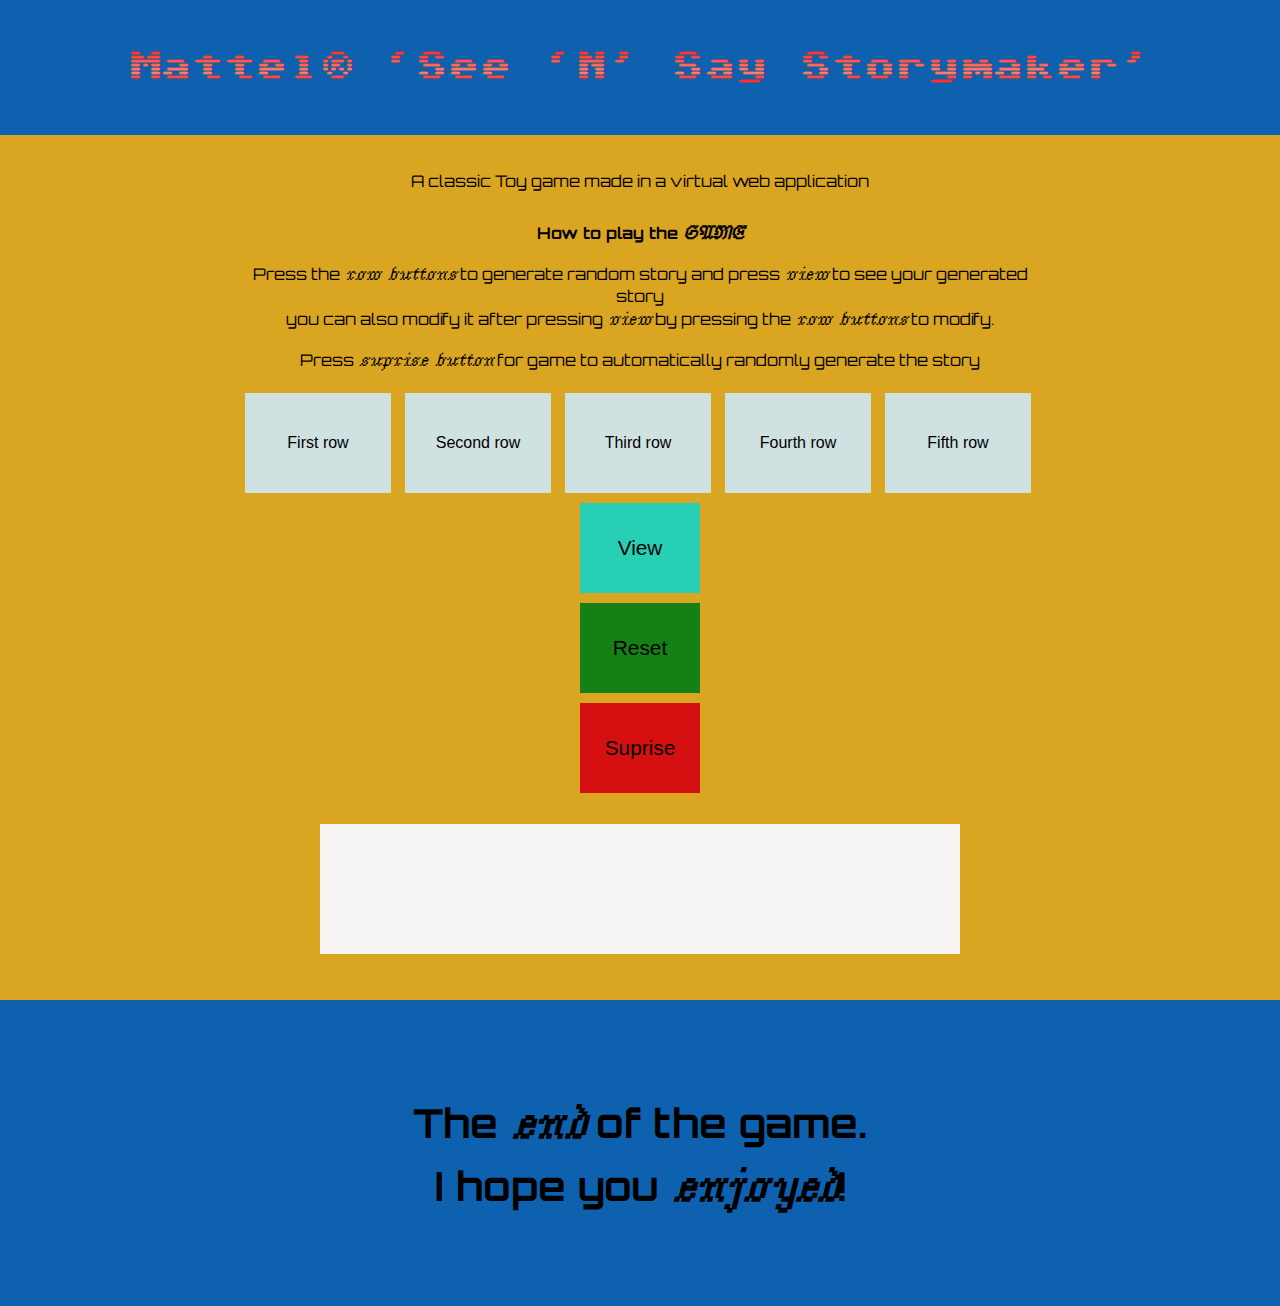
<file: Assignment1/index.html>
<!DOCTYPE html>
<html lang="en">
<head>
    <meta charset="UTF-8">
    <meta name="viewport" content="width=device-width, initial-scale=1.0">
    <title>Classic Virtual Game</title>
    <link rel="stylesheet" href="css/style.css">
    <script src="js/assign-1.js" defer></script>
    <!-- google fonts  -->
    <link rel="preconnect" href="https://fonts.googleapis.com">
    <link rel="preconnect" href="https://fonts.gstatic.com" crossorigin>
    <link href="https://fonts.googleapis.com/css2?family=Jacquarda+Bastarda+9&family=Orbitron:wght@400..900&family=Sixtyfour+Convergence&display=swap" rel="stylesheet">
</head>
<body>
    <header>
        <!-- this is the header that shows the title and a brief description -->
        <h1>Mattel® ‘See ‘N’ Say Storymaker’</h1>
    </header>
    <main>
        <p>A classic Toy game made in a virtual web application</p>
        <!-- this section will be for just the words/phrases to choose from -->
        <section id="game-storyMaker">
            <h2>How to play the <em>GAME</em></h2>
            <p>Press the <em>row buttons</em> to generate random story and press <em>view</em> to see your generated story <br> you can also modify it after pressing <em>view</em> by pressing the <em>row buttons</em> to modify. </p>
            <p>Press <em>suprise button</em> for game to automatically randomly generate the story</p>
            <!-- i added buttons as from the game -->
            <button id="button1">First row</button>
            <button id="button2">Second row</button>
            <button id="button3">Third row</button>
            <button id="button4">Fourth row</button>
            <button id="button5">Fifth row</button>
        </section>
        <!-- this part will be only for the buttons at the bottom -->
            <button class="start">View</button> <!-- this button is to view the game ( what user chose from the game-story section), will generate based on wht user has clicked-->
            <button class="reset">Reset</button> <!-- this button will let the user reset as play again-->
            <button class="suprise">Suprise</button> <!-- this button will be able to suprise(as from the game reference) to generate random story without user pressing on the game-story section-->
       
        <p class="story"></p>
    </main>
    <footer>
        <h3>The <em>end</em> of the game. <br> I hope you <em>enjoyed</em>!</h3>
    </footer>
    
</body>
</html>
</file>
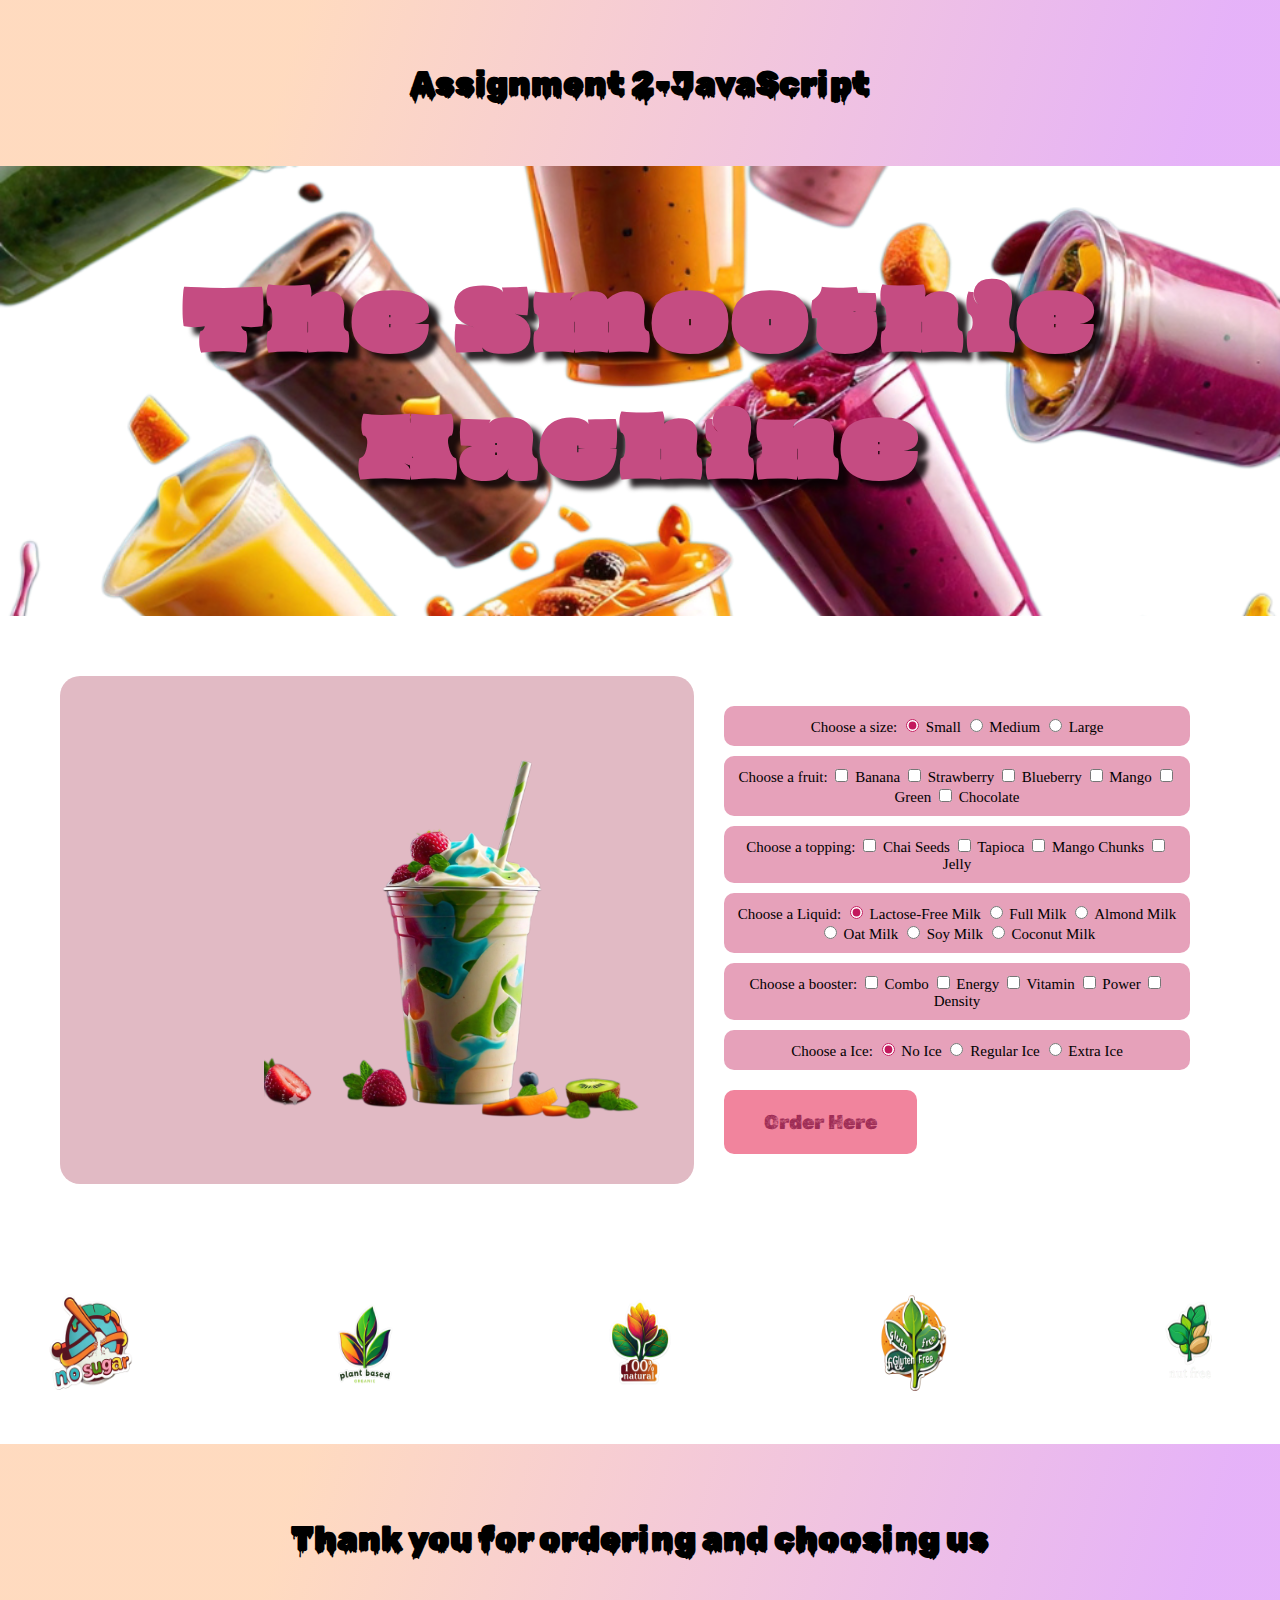
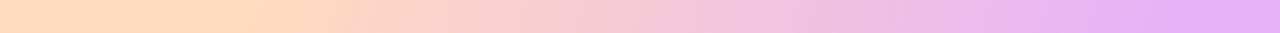
<file: Assignment2/index.html>
<!DOCTYPE html>
<html lang="en">
<head>
    <meta charset="UTF-8">
    <meta name="viewport" content="width=device-width, initial-scale=1.0">
    <title>The Smoothie Machine</title>
    <link rel="stylesheet" href="css/style.css">
    <script src="js/assign-2.js" defer></script>

    <!-- google fonts -->
    <link rel="preconnect" href="https://fonts.googleapis.com">
    <link rel="preconnect" href="https://fonts.gstatic.com" crossorigin>
    <link href="https://fonts.googleapis.com/css2?family=Jolly+Lodger&family=Lacquer&family=Oi&family=Permanent+Marker&family=Rubik+Dirt&family=Rubik+Wet+Paint&display=swap" rel="stylesheet">
</head>
<body>
    <header>
        <!-- will add a header  -->
        <h3>Assignment 2-JavaScript</h3>
    </header>
    <main>
        <!-- will add a main section with a smoothie machine -->
        <div class="masthead"> 
            <h1>The Smoothie Machine</h1>
        </div>

    <!-- adding two sections left for the output and right for the form -->
    <section class="container" >
        <!-- left side  -->
        <div class="left-side" id="output-side">
            <p id="smoothie-order"></p>
            <!-- smoothie image be on this side -->
            <img src="imgs/smoothe1.png" alt="smoothie-image">
        </div>

        <!-- right side -->
        <div class="right-side" id="right-side">
            <!-- adding form -->
            <form id="smoothie-form">
                <div id="chosen-size">
                <label>Choose a size:</label>
                <input type="radio" id="size" name="size" value="small" checked> 
                <label for="size"> Small</label>
                <input type="radio" id="size" name="size" value="medium"> 
                <label for="size"> Medium</label>
                <input type="radio" id="size" name="size" value="large"> 
                <label for="size"> Large</label>
                </div>
                <div id="chosen-fruit">
                    <label>Choose a fruit:</label>
                    <input type="checkbox" id="fruit" name="fruit" value="banana">
                    <label for="banana"> Banana</label>
                    <input type="checkbox" id="fruit" name="fruit" value="strawberry">
                    <label for="strawberry"> Strawberry</label>
                    <input type="checkbox" id="fruit" name="fruit" value="blueberry">
                    <label for="blueberry"> Blueberry</label>
                    <input type="checkbox" id="fruit" name="fruit" value="mango"> 
                    <label for="fruits"> Mango</label>
                    <input type="checkbox" id="fruit" name="fruit" value="green"> 
                    <label for="fruits"> Green</label>
                    <input type="checkbox" id="fruit" name="fruit" value="chocolate"> 
                    <label for="fruits"> Chocolate</label>
                </div>
                <div id="chosen-topping">
                    <label>Choose a topping:</label>
                    <input type="checkbox" id="topping" name="topping" value="chai-seeds"> 
                    <label for="topping">Chai Seeds</label>
                    <input type="checkbox" id="topping" name="topping" value="tapioca"> 
                    <label for="topping">Tapioca</label>
                    <input type="checkbox" id="topping" name="topping" value="mango-chunks"> 
                    <label for="topping">Mango Chunks</label>
                    <input type="checkbox" id="topping" name="topping" value="grass-jelly"> 
                    <label for="topping">Jelly</label>
                </div>
                <div class="chosen-Liquid">
                    <label>Choose a Liquid:</label>
                    <input type="radio" id="liquid" name="liquid" value="lactose-free milk" checked> 
                    <label for="liquid">Lactose-Free Milk</label>
                    <input type="radio" id="liquid" name="liquid" value="full-milk"> 
                    <label for="liquid">Full Milk</label>
                    <input type="radio" id="liquid" name="liquid" value="almond-milk"> 
                    <label for="liquid">Almond Milk</label>
                    <input type="radio" id="liquid" name="liquid" value="oat-milk"> 
                    <label for="liquid">Oat Milk</label>
                    <input type="radio" id="liquid" name="liquid" value="soy-milk"> 
                    <label for="liquid">Soy Milk</label>
                    <input type="radio" id="liquid" name="liquid" value="coconut-milk"> 
                    <label for="liquid">Coconut Milk</label>
                </div>
                <div class="chosen-booster">
                    <label>Choose a booster:</label>
                    <input type="checkbox" id="booster" name="booster" value="Combo"> 
                    <label for="booster">Combo </label>
                    <input type="checkbox" id="booster" name="booster" value="Energy"> 
                    <label for="booster">Energy</label>
                    <input type="checkbox" id="booster" name="booster" value="Vitamin">
                    <label for="booster">Vitamin</label>
                    <input type="checkbox" id="booster" name="booster" value="Power">
                    <label for="booster">Power</label>
                    <input type="checkbox" id="booster" name="booster" value="Density">
                    <label for="booster">Density</label>
                </div>
                <div class="chosen-Ice">
                    <label>Choose a Ice:</label>
                    <input type="radio" id="ice" name="ice" value="no" checked> 
                    <label for="ice">No Ice</label>
                    <input type="radio" id="ice" name="ice" value="regular"> 
                    <label for="ice">Regular Ice</label>
                    <input type="radio" id="ice" name="ice" value="extra"> 
                    <label for="ice">Extra Ice</label>
                </div>
                <button type="button" id="order">Order Here</button>
            </form>
        </div>
    </section>

    <section id="product-icons">
          <img src="imgs/nosugar_processed.png" alt="No-Sugar">
          <img src="imgs/plantbased_processed.png" alt="Plant-Based">
          <img src="imgs/natural_processed.png" alt="Organic">
          <img src="imgs/glutenfree_processed.png" alt="Gluten-Free">
          <img src="imgs/nutfree_processed.png" alt="Nut-Free">
    </section>
    </main>
    <footer>
        <!-- will add a footer info -->
        <h4>Thank you for ordering and choosing us</h4>
    </footer>
    
</body>
</html>
</file>
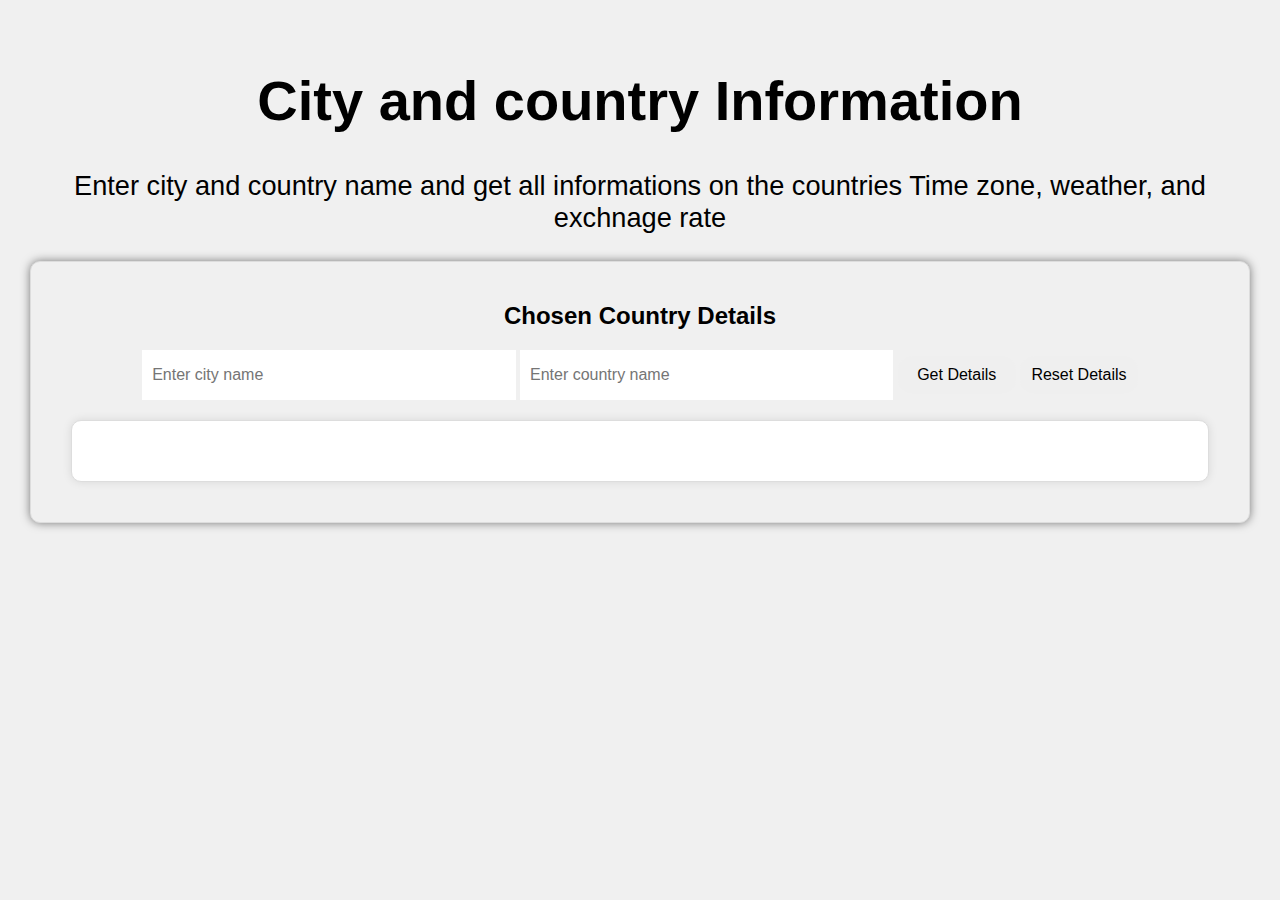
<file: Assignmnet3/index.html>
<!DOCTYPE html>
<html lang="en">
<head>
    <meta charset="UTF-8">
    <meta name="viewport" content="width=device-width, initial-scale=1.0">
    <title>Global Country Information</title>
    <link rel="stylesheet" href="css/style.css">
    <script src="js/countryInfo.js" defer></script>

</head>
<body>
    <h1>City and country Information</h1>
    <!--Reaserch want to do: API's of TimeZone,weather, and The place Exchnage Rates: 
        Google Maps Time Zone API, OpenWeather API, ExchangeRate-API
        I want user to be able to enter a countries name and will provide all details from the API of the Countries 
        the countries details: API for - Time zone details, weather details, and currency exchange rate details
    -->
    <p>Enter city and country name and get all informations on the countries Time zone,  weather, and exchnage rate</p>
   <div id="country-info">
    
        <h2>Chosen Country Details</h2>
        <input type="text" id="city" name="city" placeholder="Enter city name">
        <input type="text" id="country" name="country" placeholder="Enter country name">
        <button type="button" id="searchBtn">Get Details</button>
        <button type="button" id="resetBtn">Reset Details</button>
        <div id="resultsDetail"></div>
   
    </div>
    
</body>
</html>
</file>
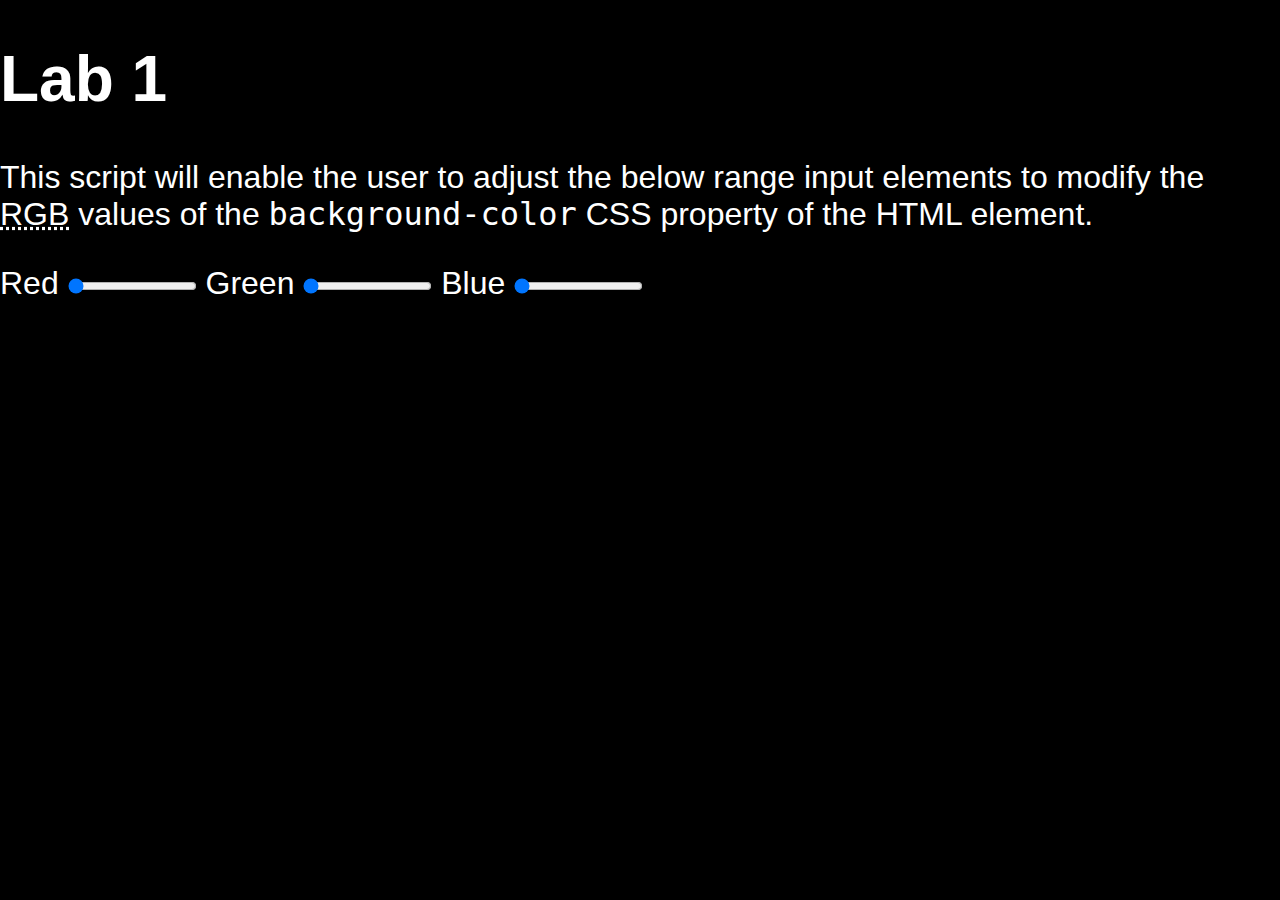
<file: lab-2/index.html>
<!DOCTYPE html>
<html lang="en">
<head>
	<meta charset="utf-8" />
	<title>Lab 5 | COMP1073 Client-Side JavaScript</title>
	<link href="css/normalize.css" rel="stylesheet" />
	<link href="css/styles.css" rel="stylesheet" />
	<script src="js/page-color-changer.js" defer></script>
</head>
<body>
	<h1>Lab 1</h1>
	<p>This script will enable the user to adjust the below range input elements to modify the <abbr title="Red, Green, Blue">RGB</abbr> values of the <code>background-color</code> CSS property of the HTML element.</p>
	<label for="red">Red</label>
	<input id="red" type="range" min="0" max="255" value="0" />
	<label for="green">Green</label>
	<input id="green" type="range" min="0" max="255" value="0" />
	<label for="blue">Blue</label>
	<input id="blue" type="range" min="0" max="255" value="0" />
</body>
</html>
</file>
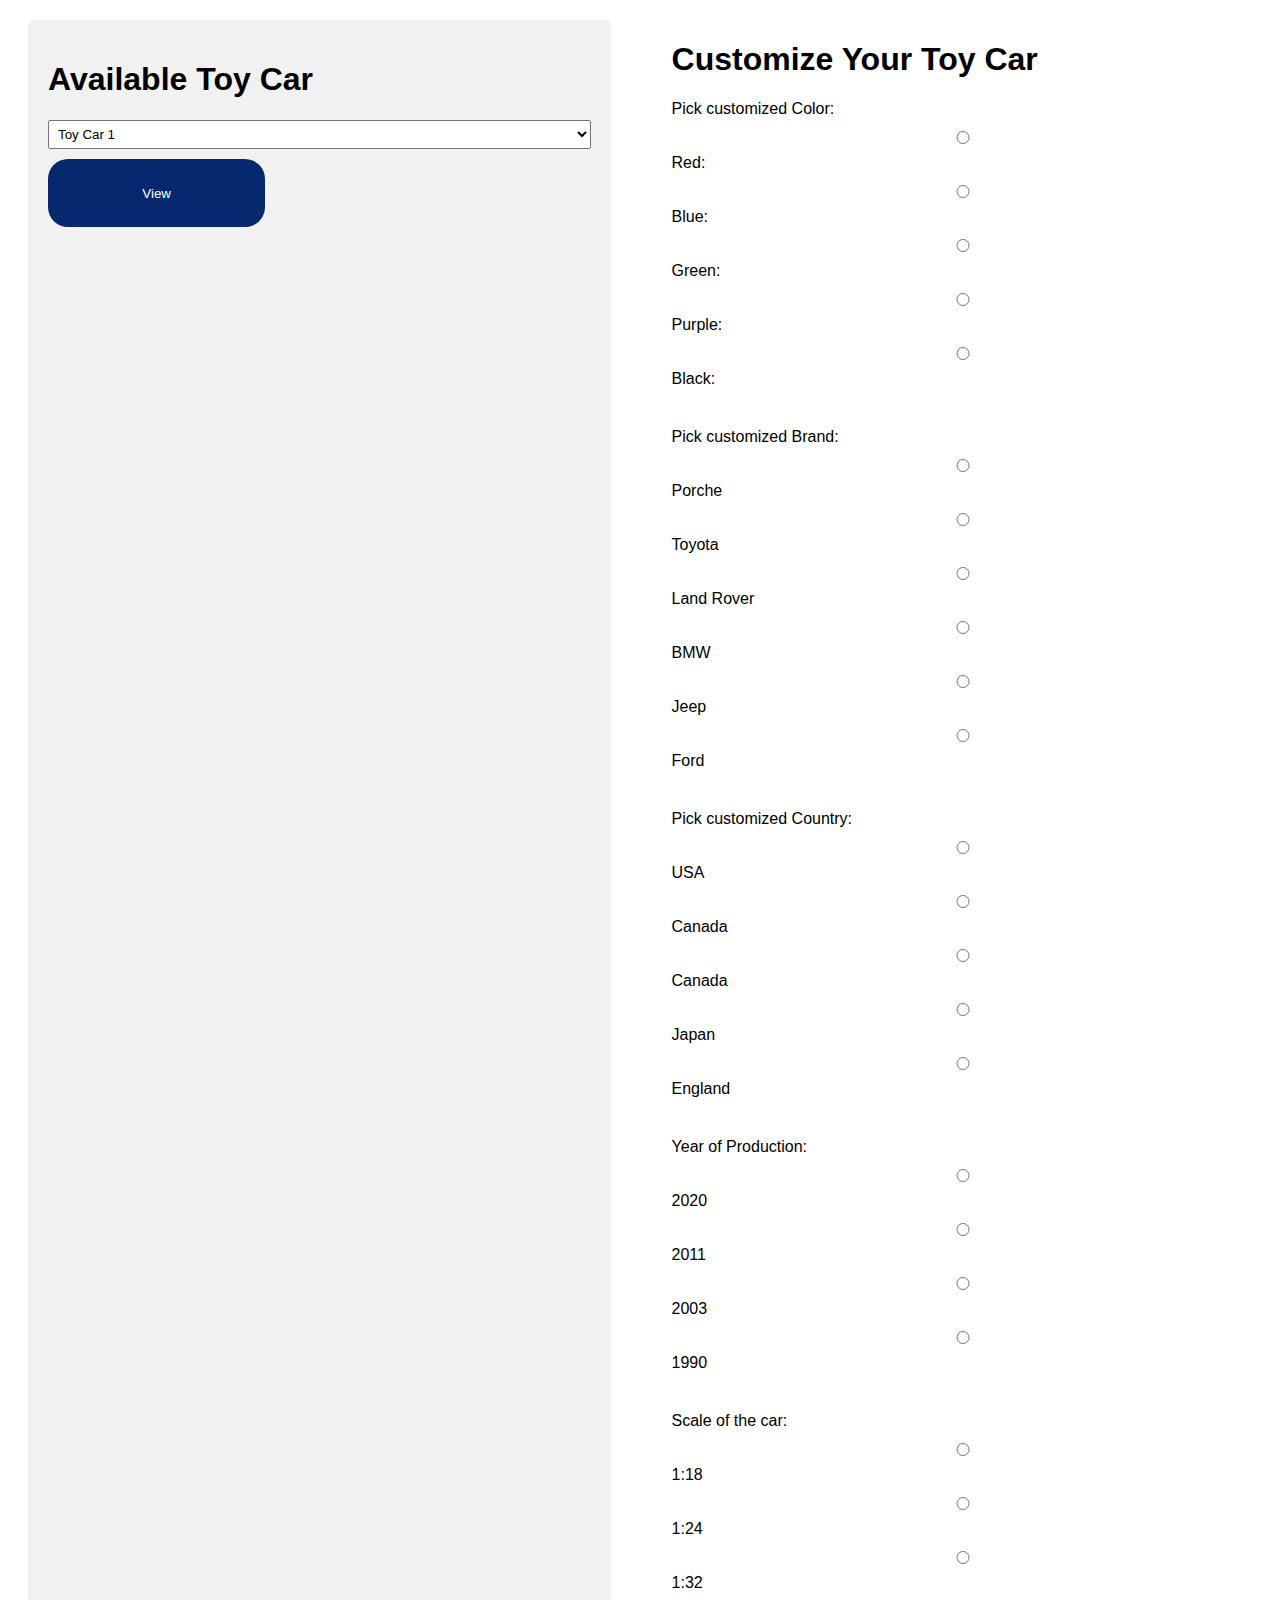
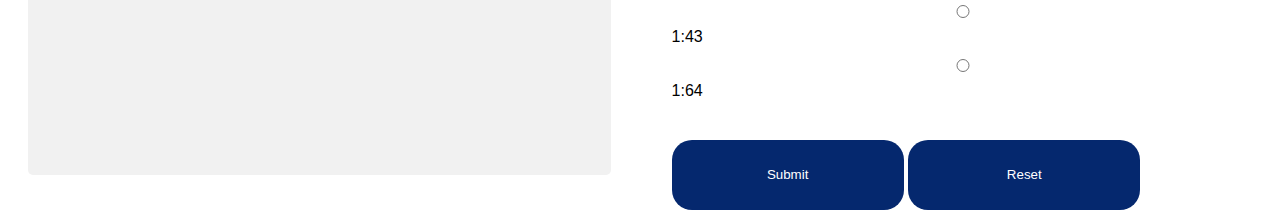
<file: Lab3/index.html>
<!DOCTYPE html>
<html lang="en">
<head>
    <meta charset="UTF-8">
    <meta name="viewport" content="width=device-width, initial-scale=1.0">
    <title>Lab-3</title>
    <link rel="stylesheet" href="css/style.css">
    <script src="js/toyCar.js" defer></script>
</head>
<body>
    <div class="car-Center">
        <div class="information">
            <h1>Available Toy Car </h1>
            <!-- drop down to find the default cars founded/available -->
            <select id="choose-car">
                <option value="car1">Toy Car 1</option>
                <option value="car2">Toy Car 2</option>
                <option value="car3">Toy Car 3</option>
                
            </select>
            <button id="view">View</button> <!-- this is to view default car information from chosen car drop down-->
            <div id="result-view"></div> 
            <!-- will show the results here -->
        </div>
        <div id="customization">
            <h1>Customize Your Toy Car</h1>

            <div id="color-section">
            <label>Pick customized Color:</label>

            <input type="radio" id="redColor" name="color" value="red"> 
            <label>Red:</label>

            <input type="radio" id="blueColor" name="color" value="blue"> 
            <label>Blue:</label>

            <input type="radio" id="greenColor" name="color" value="green"> 
            <label>Green:</label>

            <input type="radio" id="purpleColor" name="color" value="purple"> 
            <label>Purple:</label>

            <input type="radio" id="blackColor" name="color" value="black"> 
            <label>Black:</label>
            </div>

            <div id="brand-section">
                <label>Pick customized Brand:</label>

                <input type="radio" id="brand1" name="brand" value="Porche">
                <label>Porche</label>

                <input type="radio" id="brand2" name="brand" value="Toyota">
                <label>Toyota</label>

                <input type="radio" id="brand3" name="brand" value="LandRover">
                <label>Land Rover</label>

                <input type="radio" id="brand4" name="brand" value="BMW">
                <label>BMW</label>

                <input type="radio" id="brand5" name="brand" value="Jeep">
                <label>Jeep</label>

                <input type="radio" id="brand6" name="brand" value="Ford">
                <label>Ford</label>
            </div>
            <div id="country-section">
                <label>Pick customized Country:</label>

                <input type="radio" id="country1" name="country" value="USA">
                <label>USA</label>
                <input type="radio" id="country2" name="country" value="Canada">
                <label>Canada</label>
                <input type="radio" id="country3" name="country" value="Germany">
                <label>Canada</label>
                <input type="radio" id="country4" name="country" value="Japan">
                <label>Japan</label>
                <input type="radio" id="country5" name="country" value="England">
                <label>England</label>
 
            </div>
            <div id="year-section">
                <label>Year of Production:</label>

                <input type="radio" id="year1" name="year" value="2024">
                <label>2020</label>

                <input type="radio" id="year2" name="year" value="2011">
                <label>2011</label>

                <input type="radio" id="year3" name="year" value="2003">
                <label>2003</label>

                <input type="radio" id="year4" name="year" value="1990">
                <label>1990</label>
            </div>
            <div id="scale-customize">
                <label>Scale of the car:</label>

                <input type="radio" id="scale1" name="scale" value="1:18">
                <label>1:18</label>

                <input type="radio" id="scale2" name="scale" value="1:24">
                <label>1:24</label>

                <input type="radio" id="scale3" name="scale" value="1:32">
                <label>1:32</label>

                <input type="radio" id="scale4" name="scale" value="1:43">
                <label>1:43</label>

                <input type="radio" id="scale5" name="scale" value="1:64">
                <label>1:64</label>
            </div>

            <!-- adding other buttons for submitting this customization  -->
            <button type="button" id="submit-btn">Submit</button>
            <!-- adding another button for reseting everything  -->
            <button type="button" id="reset-btn">Reset</button>

        </div>
    </div>
    
</body>
</html>
</file>
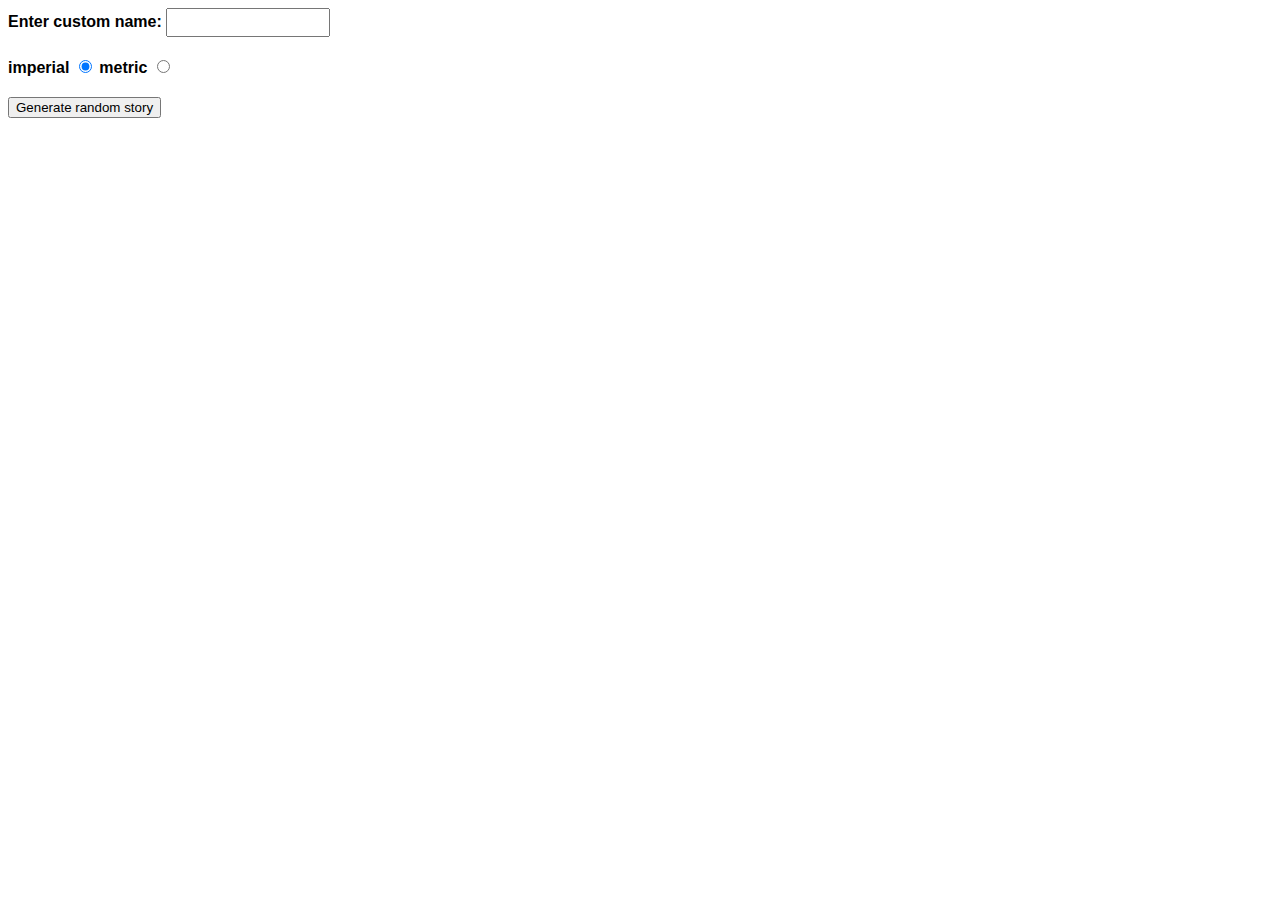
<file: Lab1/Start/lab-3.html>
<!DOCTYPE html>
<html>
<head>
    <meta charset="utf-8" />
    <meta name="viewport" content="width=device-width, initial-scale=1.0" />
    <title>Lab 3 | COMP1073 Client-Side JavaScript</title>
	<link href="css/styles.css" rel="stylesheet" />
  <script src="js/silly-story.js" defer></script>
</head>

  <body>
    <div>
      <label for="customname">Enter custom name:</label>
      <input id="customname" type="text" placeholder="">
    </div>
    <div>
	  <label for="imperial">imperial</label>
	  <input id="imperial" type="radio" name="units" value="imperial" checked>
	  <label for="metric">metric</label>
	  <input id="metric" type="radio" name="units" value="metric">
    </div>
    <div>
      <button class="randomize">Generate random story</button>
    </div>
    <!-- This lab based on the excellent assessment challenge at https://developer.mozilla.org/en-US/docs/Learn/JavaScript/First_steps/Silly_story_generator -->
    <p class="story"></p>
    <script src="js/silly-story.js"></script>
  </body>
</html>
</file>
<file: Assignment1/css/style.css>
/* google fonts 
Jacquarda Bastarda 9
Orbitron
Sixtyfour Convergence
*/
html {
    scroll-behavior: smooth;
    background-color: goldenrod;
    border: none;
    cursor: pointer;
}

h1,h2,h3, p{
    text-align: center;
    font-size: 1rem;
    font-family: 'Orbitron', sans-serif;
    font-style: bold;
}
h1{
    font-family: 'Sixtyfour Convergence', serif;
    font-size: 2rem;
    font-style: bold;
 
}
h3{
    font-size: 2.5rem;
    font-style: bold;
}

/* for header */
header{
    background-color: #0e61af;
    padding: 30px;
    text-align: center;

}
/* for body */
body{
    margin: 0;
    padding: 0;
    border:none;
}
/* for the main */
main{
    display: flex;
    flex-direction: column;
    align-items: center;
    padding: 20px;
    margin: auto;
    max-width: 800px;
}

#game-storyMaker button{
    width: 146px;
    height: 100px;
    font-size: 1.0rem;
    background-color: rgb(208, 225, 225);
    border: none;
    padding: 15px;
    margin: 5px;
    cursor: pointer;

}
/* for the buttons start,reset,suprise */
.start{
    width: 120px;
    height: 90px;
    padding: 15px;
    margin: 5px;
    background-color: rgb(39, 208, 180);
    border: none;
    cursor: pointer;
    font-size: 1.3rem;
}
.reset{
    width: 120px;
    height: 90px;
    padding: 15px;
    margin: 5px;
    background-color: rgb(21, 128, 21);
    border: none;
    cursor: pointer;
    font-size: 1.3rem;
}
.suprise{
    width: 120px;
    height: 90px;
    padding: 15px;
    margin: 5px;
    background-color: rgb(214, 16, 16);
    border: none;
    cursor: pointer;
    font-size: 1.3rem;

}
/* for the story section */
.story{
    text-align: center; 
    display: flex;
    align-items: center;
    justify-content: center;
    width: 600px;
    height: 90px;
    padding: 20px;
    margin: 26px;
    background-color: rgb(246, 243, 243);
    border: none;
    color: black;
    font-size: 2.5rem; 
    
}

em{
    font-family: 'Jacquarda Bastarda 9';
    font-size: 1.2em;
    font-style: bold;
}
/* for footer */

footer{
    background-color: #0e61af;
    padding: 50px;
    text-align: center;
    
    }
</file>
<file: Assignment2/css/style.css>
/* fonts to be used from google fonts
Oi
Rubik Dirt
Jolly Lodger
Permanent Marker
Rubik Wet Paint
*/

html {
    scroll-behavior: smooth;
    border: none;
    cursor: pointer;
}

h1,h2,h3, p{
    text-align: center;
    font-size: 1rem;
    font-family: sans-serif;
    font-style: bold;
}

/* for header */
header{
    padding: 30px;
    text-align: center;
    background: linear-gradient(106.5deg, rgba(255, 215, 185, 0.91) 23%, rgba(223, 159, 247, 0.8) 93%); 
}
header h3{
    font-size: 2.1rem;
    font-family: 'Rubik Wet Paint';
}

/* for body */
body{
    margin: 0;
    padding: 0;
    border:none;
    
}

/* for masthead */
.masthead{
    text-align: center;
    height: 50vh;
    background-image: url("../imgs/smoothie3.png");
    background-attachment: fixed;
    background-size: cover;
    background-position: center;
    display: flex;
    align-items: center;
    justify-content: center;
   
}
.masthead h1{
    font-family: 'Oi';
    font-size: 5em;
    color: #c54c82;
    text-shadow: 10px 8px 5px rgba(8, 2, 5, 0.855);
    letter-spacing: 4px;
    text-align: center;
}

/* for the containe - left for the output and right for the form */
.container{
    display: flex;
    justify-content: space-between;
    padding: 60px;
   
}

/* for both sides making them same size */
.left-side, .right-side {
    width: 45%;
   
}

/* for left side */
.left-side{
    display: flex;
    justify-content: space-between;
    align-items: center;
    padding: 20px;
    background-color: rgb(225, 186, 196);
    width: 55%;
    border-radius: 20px;
}
.left-side p {
    font-family: 'Jolly Lodger';
    font-size: 20px;
    font-weight: bold;
    text-align: left;
    line-height: 1.5;
    margin-right: 20px;
    white-space: pre-line;
    color: #8f083e;
}

.left-side img{
    height: 400px;
    margin: 10px;
    object-fit: cover;
    border-radius: 30px; 
    
}


/* right side */
.right-side{
    display: flex;
    flex-direction: column;
    justify-content: space-between;
    padding: 20px;
   

}

.right-side form div{
    text-align: center;
    margin: 10px;
    padding:10px;
    border-radius: 10px;  
    background-color: #e498b3e8; 
    font-family:'Permanent Marker';
    font-size: 15px;
}
 /* making when user wants to choose it hovers color*/
.right-side form div:hover{
    background-color: #f8c9d4;
}

/* for the ckeckbox color */
input {
    accent-color: #c3195d; 
}


/* for button */
button{
    background-color: rgb(241, 132, 157);
    border: none;
    margin: 10px;
    padding: 20px 40px;
    cursor: pointer;
    border-radius: 10px;
    font-family: 'Rubik Dirt';
    font-size: 20px;
    color: rgb(158, 45, 86);
}
button:hover{
    background-color: rgb(248, 201, 212); 
}

/* for the icons */
#product-icons{
    display: flex;
    align-items: center;
    justify-content: space-between;
    padding: 20px;
    margin: 20px;
}

#product-icons img{
    width: 100px;
    height: 120px;
   
}

/* for footer */
footer{
    text-align: center;
    padding: 30px;
    background: linear-gradient(106.5deg, rgba(255, 215, 185, 0.91) 23%, rgba(223, 159, 247, 0.8) 93%); 
}
footer h4{
    font-size: 2.1rem;
    font-family: 'Rubik Wet Paint';
}
</file>
<file: Assignmnet3/css/style.css>
html {
    scroll-behavior: smooth;
    border: none;
    cursor: pointer;
}

h1,h2, p{
    text-align: center;
    font-size: 1rem;
    font-family: sans-serif;
    font-style: bold;
}
h1{
    font-size: 3.5rem;
}
h2{
    font-size: 1.5rem;
}
p{
    font-size: 1.7rem;
}

body{
    background-color: #f0f0f0;
    font-family: Arial, sans-serif;
    margin: 0;
    padding: 30px;
    text-align: center;
}
/* div id="country-info */
#country-info {
    background-color: #f0f0f0;
    padding: 20px;
    border: 1px solid #ddd;
    border-radius: 10px;
    box-shadow: 0 0 10px rgba(0,0,0,0.5);
}

/* buttons */
input{
    padding: 10px;
    height: 30px;
    width: 30%;
    font-size: 1rem;
    font-family: sans-serif;
    font-style: bold;
    border: none;
}
button{
    padding: 10px;
    width: 10%;
    height: 50%;
    font-size: 1rem;
    font-family: sans-serif;
    font-style: bold;
    border-radius: 15px;
    border: 3px;
    cursor: pointer;
    
}
button:hover{
    background-color: #eaba0b;
    color: #000;
}
/* id="resultsDetail" */
#resultsDetail {
    background-color: #fff;
    padding: 30px;
    margin: 20px;
    border: 1px solid #ddd;
    border-radius: 10px;
    box-shadow: 0 0 10px rgba(0, 0, 0, 0.1);
    text-align: left;
    white-space: pre-wrap;
}
</file>
<file: lab-2/css/styles.css>
@charset "utf-8";
html {
	font-family: sans-serif;
	font-size: 200%;
	background-color: rgb(0,0,0);
	color: rgb(255,255,255);
	transition-property: background-color;
	transition-duration: 0.25s;
}
</file>
<file: Lab3/css/style.css>
html {
    scroll-behavior: smooth;
    border: none;
    cursor: pointer;
}
body{
    font-family: Arial, sans-serif;
  
}
h3{
    font-size: 24px;
    font-weight: bold;
    text-align: center;

}
.car-Center{
    display: flex;
    justify-content: space-between;
    margin: 20px;
   
}
.information{
    flex: 0.9;
    padding: 20px;
    background-color: #f1f1f1;
    border-radius: 5px;
}
label  {
    display: block;
    margin-bottom: 10px;
  }
  input, select {
    width: 100%;
    padding: 5px;
    margin-bottom: 10px;
  }
  button {
    width: 40%;
    height: 4%;
    padding: 10px;
    background-color: #05286e;
    color: white;
    border: none;
    border-radius: 20px;
  }
  #color-section{
    display: flex;
    flex-wrap: wrap;
    justify-content: space-between;
    padding-bottom: 30px;
  }
  #brand-section{
    display: flex;
    flex-wrap: wrap;
    justify-content: space-between;
    padding-bottom: 30px;
  }
  #country-section{
    display: flex;
    flex-wrap: wrap;
    justify-content: space-between;
    padding-bottom: 30px;
  }
  #year-section{
    display: flex;
    flex-wrap: wrap;
    justify-content: space-between;
    padding-bottom: 30px;
  }
  #scale-customize{
    display: flex;
    flex-wrap: wrap;
    justify-content: space-between;
    padding-bottom: 30px;
  }
</file>
<file: Lab1/Start/css/styles.css>
@charset "utf-8";

body {
	font-family: helvetica, sans-serif;
	width: 350px;
}

label {
	font-weight: bold;  
}

div {
	padding-bottom: 20px;
}

input[type="text"] {
	padding: 5px;
	width: 150px;
}
/* Hide the output paragraph until the user has submitted the form */
p {
	background: #FFC125;
	color: #5E2612;
	padding: 10px;
	visibility: hidden;
}
</file>
